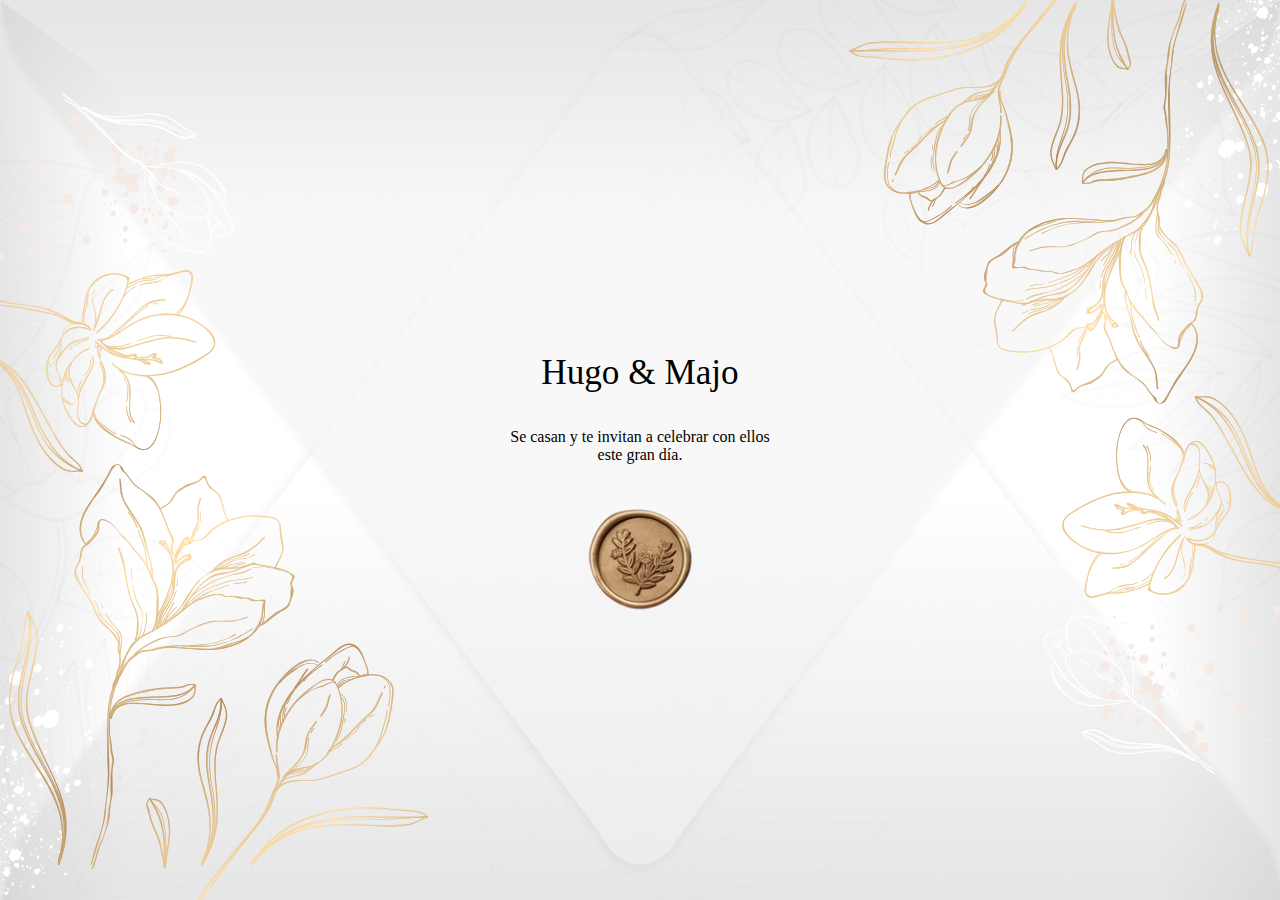
<file: sobre.html>
<!DOCTYPE html>
<html lang="es">

<head>
  <meta charset="UTF-8">
  <meta name="viewport" content="width=device-width, initial-scale=1.0">
  <title>Invitación de Boda</title>
  <!-- Animations CSS -->
  <link rel="stylesheet" href="https://cdnjs.cloudflare.com/ajax/libs/animate.css/4.1.1/animate.min.css">
  <!-- WOW.js -->
  <script src="https://cdnjs.cloudflare.com/ajax/libs/wow/1.1.2/wow.min.js"></script>
  <link rel="stylesheet" href="sobre.css">
</head>

<body>

  <div class="pre-page" id="pre_page">
    <img src="mw-welcome-graph-left.svg" class="left-graph wow fadeInUp" data-wow-delay="1.5s" id="left-graph">
    <img src="mw-welcome-graph-right.svg" class="right-graph wow fadeInDown" data-wow-delay="1.5s" id="right-graph">
    <img src="mw-env-middle-layer.png" class="envelope wow fadeIn" data-wow-delay="1.5s" id="env_middle">
    <img src="mw-env-bottom-layer.png" class="envelope wow slideInUp" data-wow-delay="1.5s" id="env_bottom">
    <img src="mw-env-top-layer.png" class="envelope wow slideInDown" data-wow-delay="1.5s" id="env_top">
    
    <div class="inner wow fadeIn" data-wow-delay="1.5s" id="inner_elements">
      <span class="icon">
          <div class="pre-page-content">
              <br><br>
              <p class="welcome-text">Hugo &amp; Majo</p>
              <p class="welcome-text-p">Se casan y te invitan a celebrar con ellos este gran día.</p>
              <br>
          </div>
          <a>
            <img src="wax-seal.png" class="welcome-element stamp animate-zoom-in-out" onclick="redirectToIndex()">
        </a>
        
        
      </span>
    </div>
  </div>
  
  
  <script src="sobre.js">
   
  </script>

<script> new WOW({animateClass: 'animate__animated'}).init();</script>
</body>

</html>
</file>
<file: sobre.css>
/*------------------ Estilos Generales ---------------------*/
@keyframes zoom-in-zoom-out {
    0% {
      transform: scale(1);
      opacity: 1;
    }
    50% {
      transform: scale(1.2);
      opacity: 0.8;
    }
    100% {
      transform: scale(1);
      opacity: 1;
    }
  }
  
  /* Estilos para la imagen de la estampilla */
  .stamp {
    position: relative;
    width: 120px;
    margin: auto;
    display: flex;
    z-index: 11;
    animation: zoom-in-zoom-out 2s ease-in-out infinite;
  }
  
  .stamp:hover {
    cursor: pointer;
  }
  
  /*------------------ Animaciones WOW.js ---------------------*/
  
  .wow {
    visibility: hidden;
  }
  
  .wow.fadeIn {
    animation-name: fadeIn;
    animation-duration: 2s;
  }
  
  .wow.fadeInUp {
    animation-name: fadeInUp;
    animation-duration: 2s;
  }
  
  .wow.fadeInDown {
    animation-name: fadeInDown;
    animation-duration: 2s;
  }
  
  .wow.slideInUp {
    animation-name: slideInUp;
    animation-duration: 2s;
  }
  
  .wow.slideInDown {
    animation-name: slideInDown;
    animation-duration: 2s;
  }
  
  /* Definición de animaciones */
  @keyframes fadeIn {
    from {
      opacity: 0;
    }
    to {
      opacity: 1;
    }
  }
  
  @keyframes fadeInUp {
    from {
      opacity: 0;
      transform: translateY(100px);
    }
    to {
      opacity: 1;
      transform: translateY(0);
    }
  }
  
  @keyframes fadeInDown {
    from {
      opacity: 0;
      transform: translateY(-100px);
    }
    to {
      opacity: 1;
      transform: translateY(0);
    }
  }
  
  @keyframes slideInUp {
    from {
      opacity: 0;
      transform: translateY(100px);
    }
    to {
      opacity: 1;
      transform: translateY(0);
    }
  }
  
  @keyframes slideInDown {
    from {
      opacity: 0;
      transform: translateY(-100px);
    }
    to {
      opacity: 1;
      transform: translateY(0);
    }
  }
  
  /*------------------ Estilos Pre-Page ---------------------*/
  .pre-page {
    background-color: rgba(255, 255, 255, 1);
    background-image: url('ig-filter-bg-5.png');
    background-size: cover;
    background-position: center;
    background-repeat: no-repeat;
    width: 100%;
    height: 100%;
    position: fixed;
    left: 0;
    top: 0;
    z-index: 999;
  }
  
  .pre-page .inner {
    display: flex;
    height: 100vh;
  }
  
  .pre-page .icon {
    display: block;
    margin: auto;
  }
  
  .pre-page svg {
    width: 160px;
    height: auto;
    margin: auto;
    display: flex;
    fill: var(--main-color);
  }
  
  .pre-page-content {
    text-align: center;
    padding: 0 10%;
    position: relative;
    z-index: 16;
  }
  
  .welcome-text {
    font-family: var(--cursive-font-family);
    font-size: 2.2em;
  }
  
  .welcome-text-p {
    font-family: var(--body-font-family);
  }
  
  /*------------------ Gráficos Laterales ---------------------*/
  .pre-page .left-graph,
  .pre-page .right-graph {
    position: absolute;
    z-index: 11;
    height: 100vh;
  }
  
  .pre-page .left-graph {
    bottom: 0px;
    left: 0px;
  }
  
  .pre-page .right-graph {
    top: 0px;
    right: 0px;
  }
  
  /*------------------ Capas de Sobre ---------------------*/
  #env_top,
  #env_bottom,
  #env_middle {
    position: absolute;
    width: 100%;
    height: 100%;
    opacity: 0.5;
    overflow: visible;
  }
  
  #env_top {
    top: 0;
    right: 0;
    animation: slideInDown 2s ease;
  }
  
  #env_bottom {
    bottom: 0;
    right: 0;
    animation: slideInUp 2s ease;
  }
  
  #env_middle {
    top: 0;
    right: 0;
    object-fit: fill;
    animation: fadeIn 2s ease;
  }
  
  @media (max-width: 991px) {
    .pre-page {
      display: flex;
      justify-content: center;
    }
    .pre-page .right-graph {
      content: url(mw-welcome-graph-right.svg);
      height: 50vh;
    }
    .pre-page .left-graph {
      content: url(mw-welcome-graph-left.svg);
      height: 50vh;
    }
    #env_top,
    #env_bottom {
      height: 35vh;
      width: 100%;
      margin: auto;
      object-fit: cover;
    }
    #env_middle {
      display: none;
    }
  }

  .fade-out {
  animation: fadeOut 1s forwards;
}

@keyframes fadeOut {
  0% {
    opacity: 1;
  }
  100% {
    opacity: 0;
  }
}
</file>
